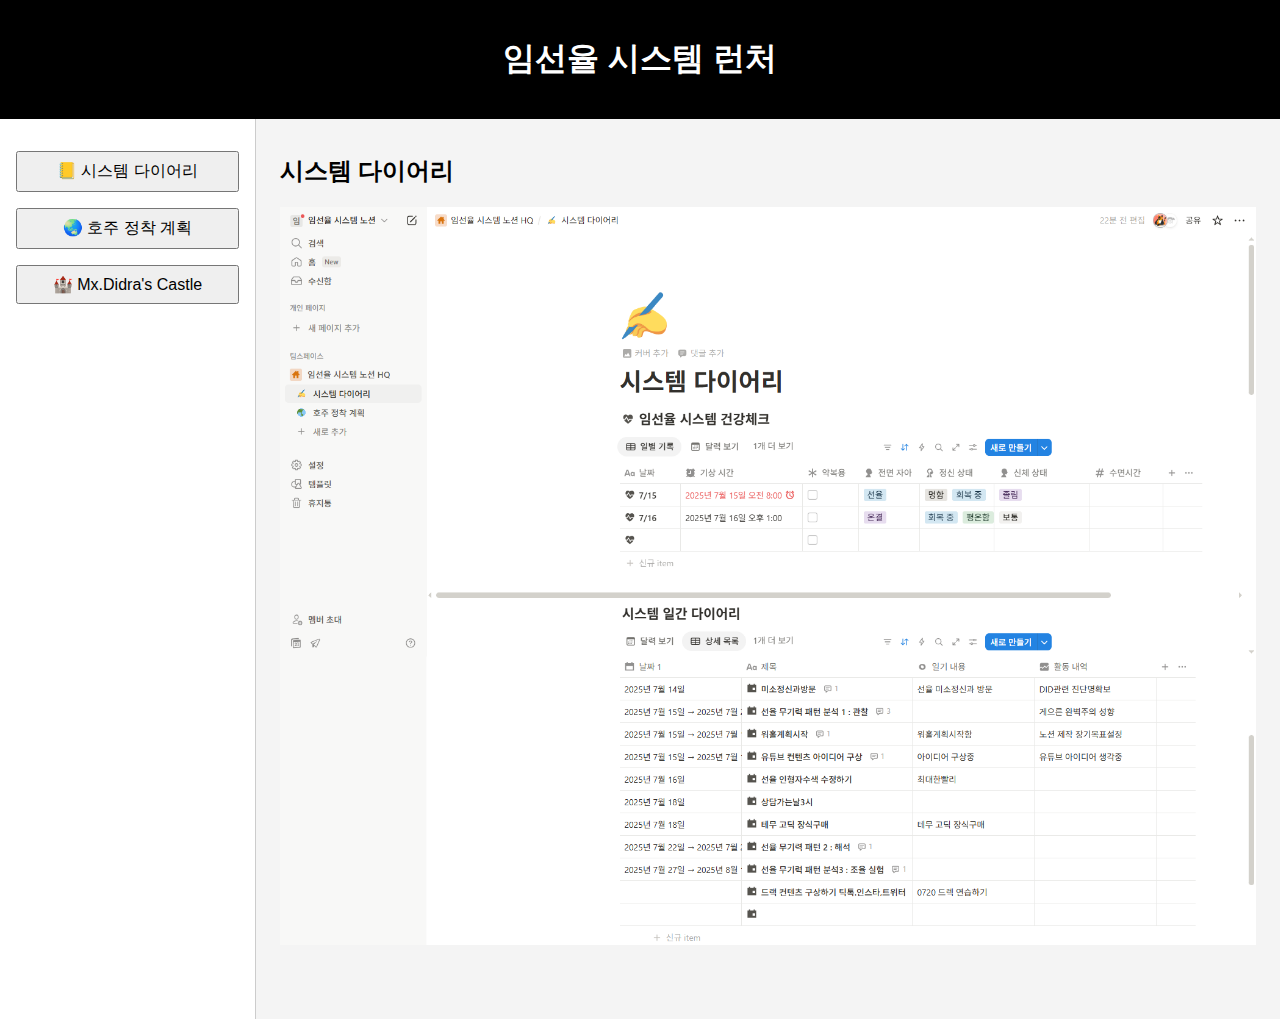
<file: index.html>
<!DOCTYPE html>
<html lang="ko">
<head>
    <meta charset="UTF-8">
    <meta name="viewport" content="width=device-width, initial-scale=1.0">
    <title>임선율 시스템 런처</title>
    <style>
        body {
            margin: 0;
            font-family: 'Segoe UI', Tahoma, Geneva, Verdana, sans-serif;
            background: #f4f4f4;
        }
        header {
            background-color: #000;
            color: white;
            padding: 1em;
            text-align: center;
        }
        .container {
            display: grid;
            grid-template-columns: 1fr 4fr;
            height: 100vh;
        }
        nav {
            background: #fff;
            padding: 1em;
            border-right: 1px solid #ccc;
        }
        nav button {
            display: block;
            margin: 1em 0;
            padding: 0.5em;
            width: 100%;
            font-size: 1em;
        }
        main {
            padding: 1em;
            overflow-y: auto;
        }
        iframe {
            width: 100%;
            height: 90vh;
            border: none;
        }
    </style>
</head>
<body>
    <header>
        <h1>임선율 시스템 런처</h1>
    </header>
    <div class="container">
        <nav>
            <button onclick="loadPage('diary.html')">📒 시스템 다이어리</button>
            <button onclick="loadPage('settlement.html')">🌏 호주 정착 계획</button>
            <button onclick="location.href='https://mx-didra-castle.vercel.app'">🏰 Mx.Didra's Castle</button>
        </nav>
        <main>
            <iframe id="contentFrame" src="diary.html"></iframe>
        </main>
    </div>
    <script>
        function loadPage(page) {
            document.getElementById('contentFrame').src = page;
        }
    </script>
</body>
</html>
</file>
